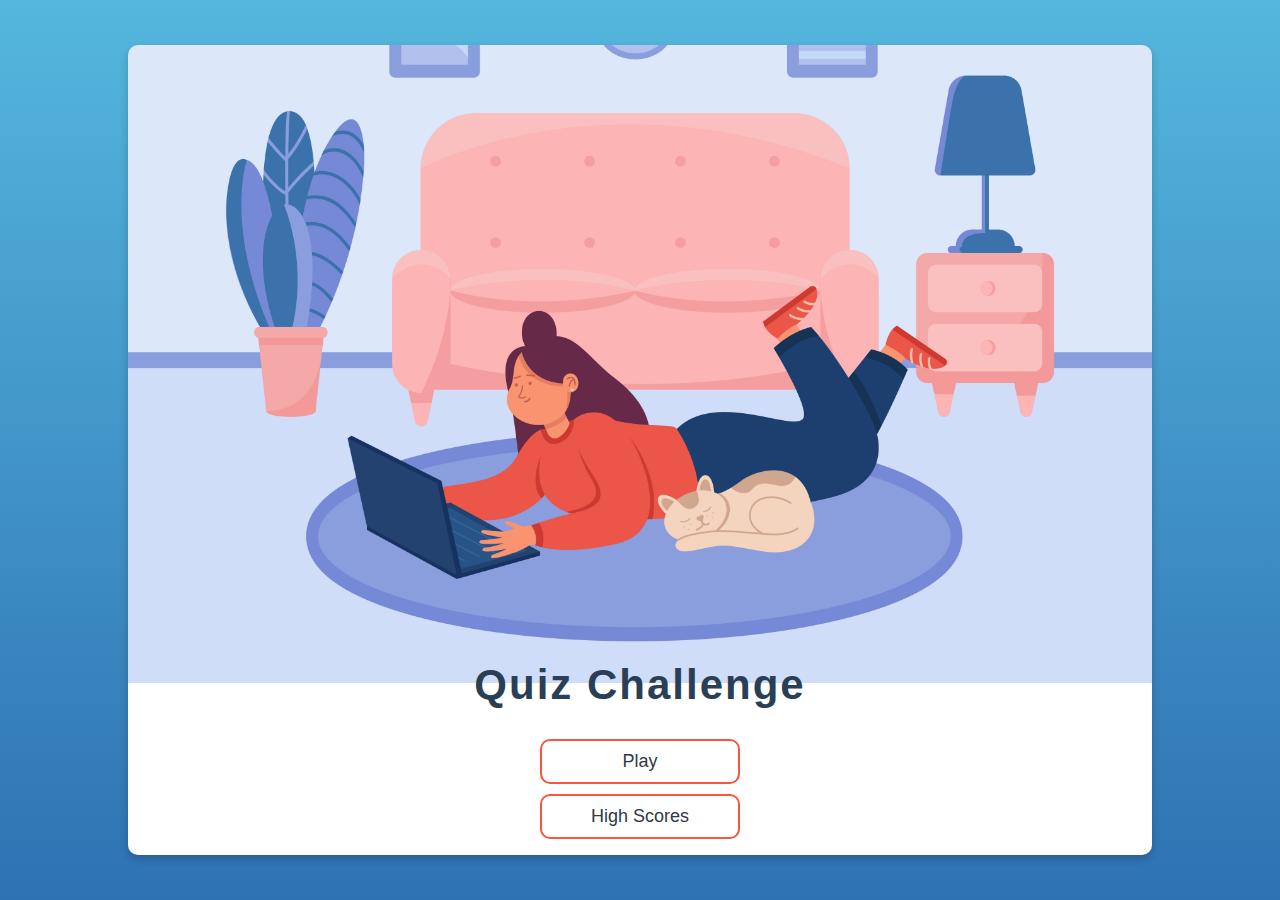
<file: index.html>
<!DOCTYPE html>
<html lang="en">
  <head>
    <meta charset="UTF-8" />
    <meta http-equiv="X-UA-Compatible" content="IE=edge" />
    <meta name="viewport" content="width=device-width, initial-scale=1.0" />
    <link rel="stylesheet" href="app.css" />
    <title>Trivia</title>
  </head>

  <body>
    <div class="container">
      <div class="card">
        <img id="card-top" src="/computer.jpg" alt="Computer" />
        <div id="home" class="flex-center flex-column">
          <h1 id="title">Quiz Challenge</h1>
          <a class="btn" href="/game.html">Play</a>
          <a class="btn" href="/highscores.html">High Scores</a>
        </div>
      </div>
    </div>
  </body>
</html>
</file>
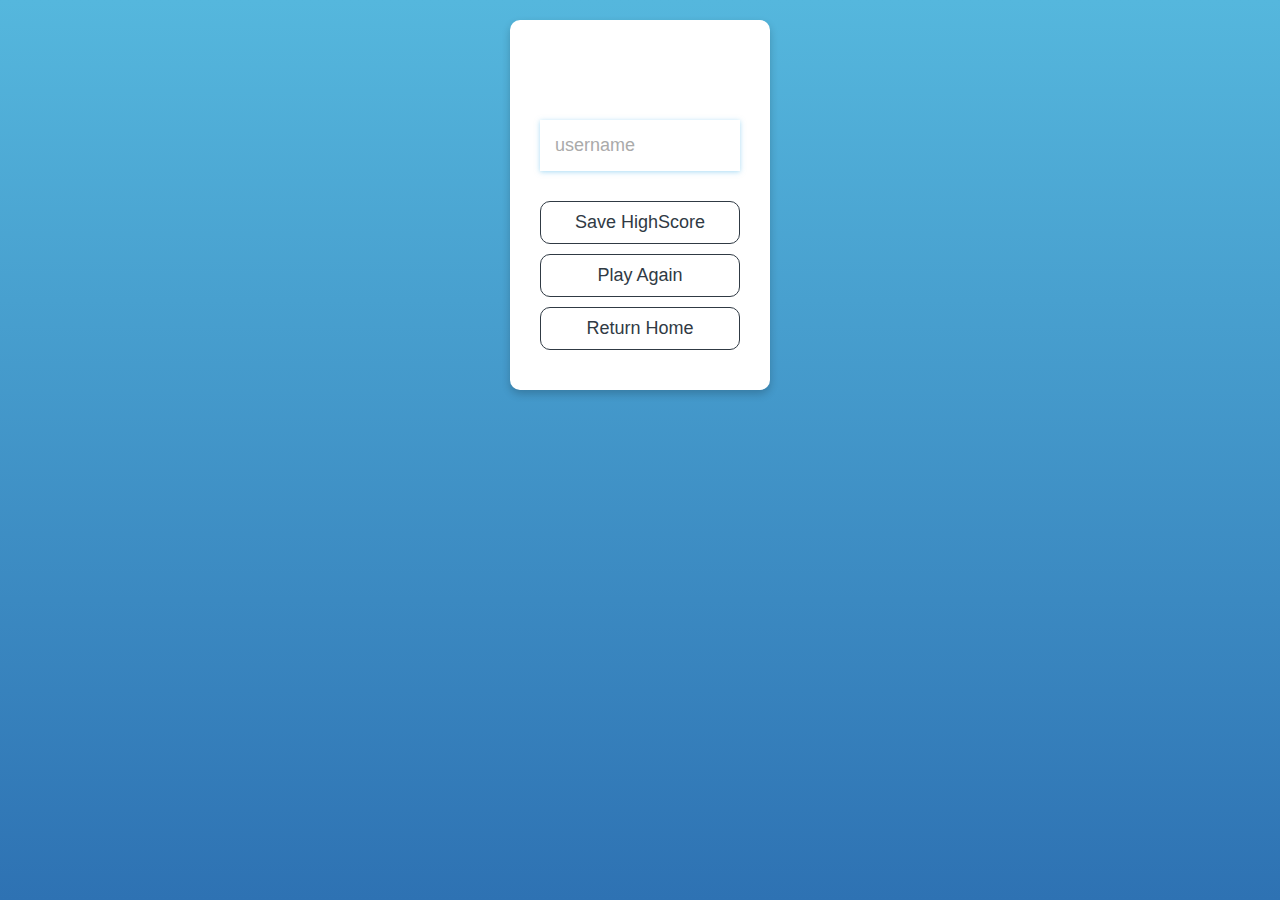
<file: end.html>
<!DOCTYPE html>
<html lang="en">
  <head>
    <meta charset="UTF-8" />
    <meta http-equiv="X-UA-Compatible" content="IE=edge" />
    <meta name="viewport" content="width=device-width, initial-scale=1.0" />
    <title>Fin</title>
    <link rel="stylesheet" href="app.css" />
  </head>
  <body>
    <div id="end">
      <div class="card-end">
        <h1 id="final-score"></h1>
        <form>
          <input
            type="text"
            name="username"
            id="username"
            placeholder="username"
          />
          <button
            type="'submit"
            class="btn-end"
            id="save-score-btn"
            onClick="saveHighScore(event)"
            disabled="true"
          >
            Save HighScore
          </button>
        </form>
        <a href="/game.html" class="btn-end">Play Again</a>
        <a href="/" class="btn-end">Return Home</a>
      </div>
    </div>
    <script src="end.js"></script>
  </body>
</html>
</file>
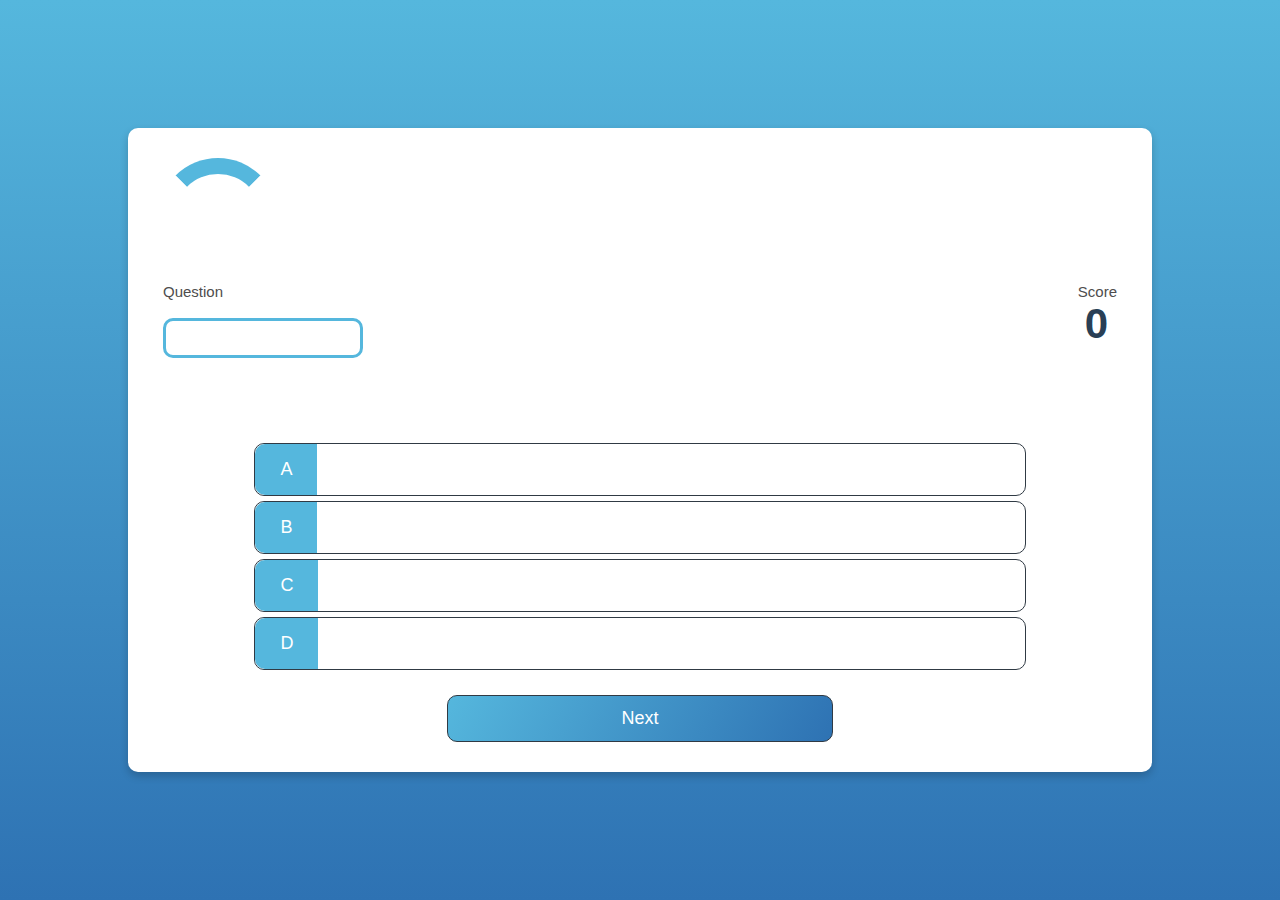
<file: game.html>
<!DOCTYPE html>
<html lang="en">
  <head>
    <meta charset="UTF-8" />
    <meta http-equiv="X-UA-Compatible" content="IE=edge" />
    <meta name="viewport" content="width=device-width, initial-scale=1.0" />
    <title>Play</title>
    <link rel="stylesheet" href="app.css" />
    <link rel="stylesheet" href="game.css" />
  </head>
  <body>
    <div class="container">
      <div class="card">
        <div id="loader"></div>
          <div id="hud">
            <div id="hud-item-left">
              <p id="progress-text">Question</p>
              <div id="progress-bar">
                <div id="progress-bar-full"></div>
              </div>
            </div>
            <div id="hud-item-right">
              <p class="hud-prefix">Score</p>
              <h1 class="hud-main-text" id="score">0</h1>
            </div>
          </div>
          <div id="game">
          <h2 id="question"></h2>
          <div class="choice-container">
            <p class="choice-prefix">A</p>
            <p class="choice-text" data-number="1"></p>
          </div>
          <div class="choice-container">
            <p class="choice-prefix">B</p>
            <p class="choice-text" data-number="2"></p>
          </div>
          <div class="choice-container">
            <p class="choice-prefix">C</p>
            <p class="choice-text" data-number="3"></p>
          </div>
          <div class="choice-container">
            <p class="choice-prefix">D</p>
            <p class="choice-text" data-number="4"></p>
          </div>
          <button id="next-btn" onclick="nextClickHandler()">Next</button>
        </div>
      </div>
    </div>
    </div>
    <script src="game.js"></script>
  </body>
</html>
</file>
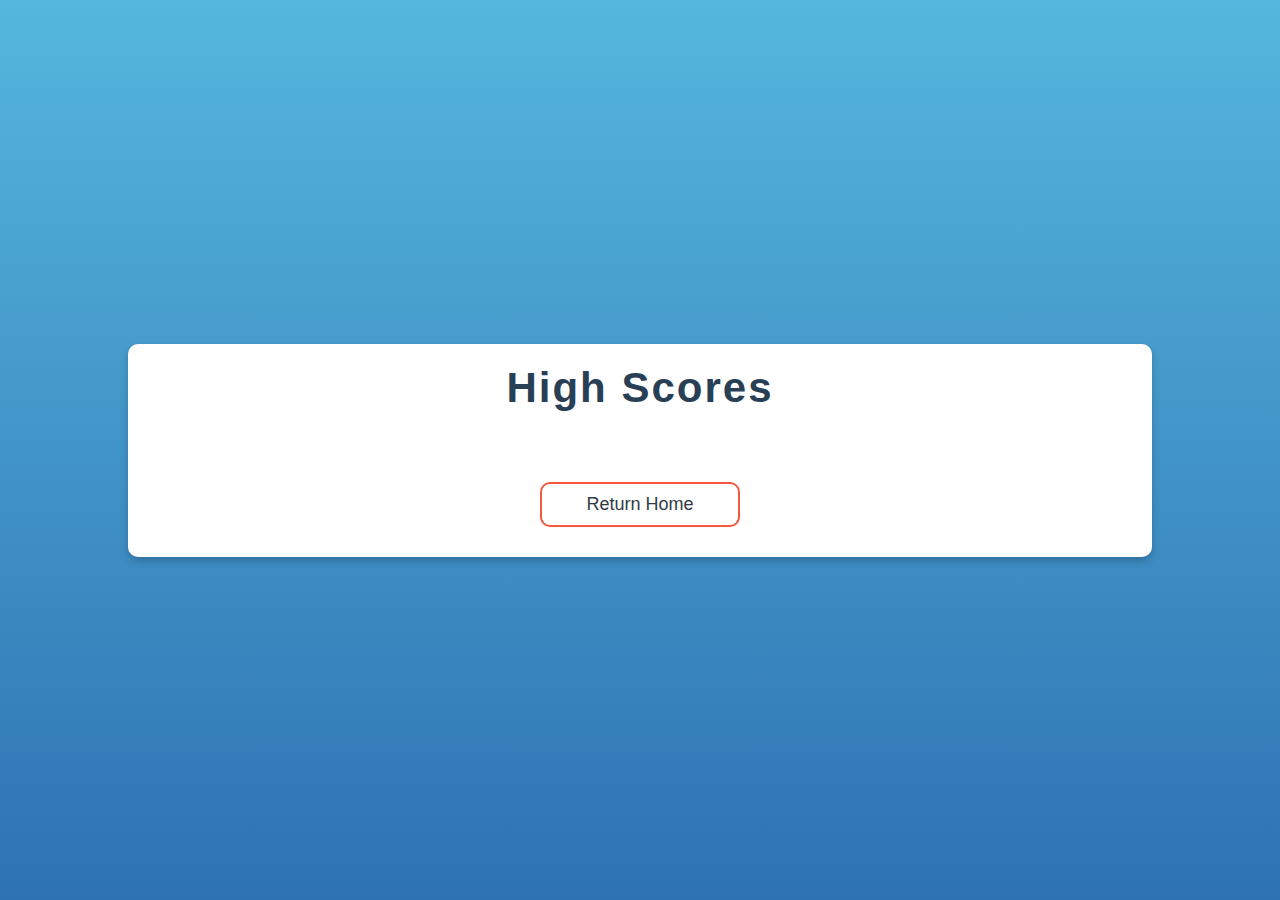
<file: highscores.html>
<!DOCTYPE html>
<html lang="en">
  <head>
    <meta charset="UTF-8" />
    <meta http-equiv="X-UA-Compatible" content="IE=edge" />
    <meta name="viewport" content="width=device-width, initial-scale=1.0" />
    <title>High Scores</title>
    <link rel="stylesheet" href="app.css" />
    <link
      rel="stylesheet"
      href="highscores.css
    "
    />
  </head>
  <body>
    <div class="container">
      <div class="card">
        <div id="high-scores" class="flex-center flex-column">
          <h1 id="final-score">High Scores</h1>
          <ul id="high-scores-list"></ul>
          <a href="/" class="btn">Return Home</a>
        </div>
      </div>
    </div>

    <script src="highscores.js"></script>
  </body>
</html>
</file>
<file: app.css>
:root {
  /* background-image: linear-gradient(45deg, rgb(172, 97, 216), rgb(192, 72, 72)); */
  background-image: linear-gradient(rgb(85, 183, 221), rgb(46, 114, 179));
  background-size: cover;
  background-attachment: fixed;
  font-size: 62.5%;
  height: 100%;
}

* {
  box-sizing: border-box;
  font-family: Arial, Helvetica, sans-serif;
  margin: 0;
  padding: 0;
  color: rgb(78, 77, 77);
}

.card {
  box-shadow: 0 4px 8px 0 rgba(0, 0, 0, 0.2);
  background-color: white;
  border-radius: 1rem;
  max-height: 90vh;
  max-width: 80vw;
  overflow: auto;
  position: absolute;
  display: flex;
  flex-direction: column;
}

#card-top {
  width: 100%;
  border-radius: 1rem 1rem 0 0;
  margin: -150px 0px -10px 0px;
}

.card-end {
  box-shadow: 0 4px 8px 0 rgba(0, 0, 0, 0.2);
  background-color: white;
  border-radius: 1rem;
  max-height: 90vh;
  max-width: 80vw;
  overflow: hidden;
  position: relative;
  display: flex;
  flex-direction: column;
  padding: 3rem;
}

h1,
h2,
h3,
h4 {
  margin-bottom: 1rem;
}

h1 {
  font-size: 4.2rem;
  letter-spacing: 0.2rem;
  color: rgb(41, 63, 85);
  margin-bottom: 5rem;
}

#home {
  transform: translateY(-12px);
}

h1 > span {
  font-size: 2.4rem;
  font-weight: 500;
}

h2 {
  font-size: 3rem;
  margin-bottom: 4rem;
  font-weight: 700;
}

h3 {
  font-size: 2.8rem;
  font-weight: 500;
}

/* Utilities */
.container {
  width: 100vw;
  height: 100vh;
  display: flex;
  justify-content: center;
  align-items: center;
  max-width: 80rem;
  margin: 0 auto;
  padding: 2rem;
}

.container > * {
  width: 100%;
}

.flex-column {
  display: flex;
  flex-direction: column;
}

.flex-center {
  justify-content: center;
  align-items: center;
}

.justify-center {
  justify-content: center;
}

.text-center {
  text-align: center;
}

.hidden {
  display: none;
}

#end {
  display: flex;
  flex-direction: column;
  justify-content: center;
  align-items: center;
  padding: 2rem;
}

#final-score {
  text-align: center;
  padding-top: 2rem;
}

/* buttons */

.btn {
  font-size: 1.8rem;
  padding: 1rem 0;
  width: 20rem;
  text-align: center;
  border: 0.2rem solid rgb(248, 86, 65);
  margin-bottom: 3rem;
  margin-top: -2rem;
  text-decoration: none;
  color: rgb(48, 58, 68);
  background-color: white;
  border-radius: 1rem;
}

.btn-end {
  font-size: 1.8rem;
  padding: 1rem 0;
  width: 20rem;
  text-align: center;
  border: 0.1rem solid rgb(48, 58, 68);
  margin-bottom: 1rem;
  text-decoration: none;
  color: rgb(48, 58, 68);
  background-color: white;
  border-radius: 1rem;
}

.btn:hover {
  cursor: pointer;
  box-shadow: 0 0.4rem 0.4rem 0 rgba(31, 59, 73, 0.5);
  transform: translateY(-0.1rem);
  transition: transform 200ms;
}

.btn[disabled]:hover {
  cursor: not-allowed;
  box-shadow: none;
  transform: none;
}

/* Forms */
form {
  width: 100%;
  display: flex;
  flex-direction: column;
  align-items: center;
}

input {
  margin-bottom: 3rem;
  width: 20rem;
  padding: 1.5rem;
  font-size: 1.8rem;
  border: none;
  box-shadow: 0 0.1rem 0.5rem 0 rgba(86, 185, 235, 0.5);
}

input::placeholder {
  color: #aaa;
}
</file>
<file: game.css>
.choice-container {
  display: flex;
  margin-bottom: 0.5rem;
  width: 80%;
  font-size: 1.8rem;
  border: 0.1rem solid rgb(48, 58, 68);
  background-color: white;
  border-radius: 1rem;
}

#next-btn {
  background-image: linear-gradient(
    120deg,
    rgb(85, 183, 221),
    rgb(46, 114, 179)
  );
  margin-top: 2rem;
  padding: 1.2rem;
  font-size: 1.8rem;
  width: 40%;
  position: center;
  /* background-color: rgba(20, 68, 112, 0.733); */
  color: white;
  border-radius: 1rem;
  border: 0.1rem solid rgb(48, 58, 68);
}

#next-btn:hover {
  cursor: pointer;
  transform: translateY(-0.1rem);
}

#game {
  display: flex;
  align-items: center;
  flex-direction: column;
  justify-content: center;
}

#progress-text {
  font-size: 1.5rem;
}

.card {
  box-shadow: 0 4px 8px 0 rgba(0, 0, 0, 0.2);
  background-color: white;
  padding: 3rem;
  border-radius: 1rem;
}

.choice-container:hover {
  cursor: pointer;
  box-shadow: 0.1rem 0.2rem 0.4rem 0 rgba(86, 185, 235, 0.5);
  transform: translateY(-0.1rem);
  transition: transform 150ms;
}

.choice-prefix {
  padding: 1.5rem 2.5rem;
  background-color: rgb(85, 183, 221);
  color: white;
  border-top-left-radius: 1rem;
  border-bottom-left-radius: 1rem;
}

.choice-text {
  padding: 1.5rem;
  width: 100%;
}

.correct {
  background-color: rgba(91, 150, 91, 0.514);
}

.incorrect {
  background-color: rgba(226, 126, 126, 0.514);
}

#hud {
  display: flex;
  flex-direction: row;
  justify-content: space-between;
  padding: 0.5rem;
}

.hud-prefix {
  text-align: center;
  font-size: 1.5rem;
}

.hud-main-text {
  text-align: center;
}

#progress-bar {
  width: 20rem;
  height: 4rem;
  border: 0.3rem solid rgb(85, 183, 221);
  margin-top: 1.8rem;
  border-radius: 1rem;
}

#progress-bar-full {
  height: 3.4rem;
  background-color: rgb(85, 183, 221);
  width: 0%;
}

#loader {
  border: 1.6rem solid white;
  border-radius: 50%;
  border-top: 1.6rem solid rgb(85, 183, 221);
  width: 12rem;
  height: 12rem;
  animation: spin 2s linear infinite;
}

@keyframes spin {
  0% {
    transform: rotate(0deg);
  }
  100% {
    transform: rotate(360deg);
  }
}
</file>
<file: highscores.css>
#high-scores-list {
  list-style: none;
  padding-left: 0;
  margin-bottom: 4rem;
}

.high-score {
  font-size: 2.8rem;
  margin-bottom: 0.5rem;
}

.high-score:hover {
  transform: scale(1.025);
}
</file>
